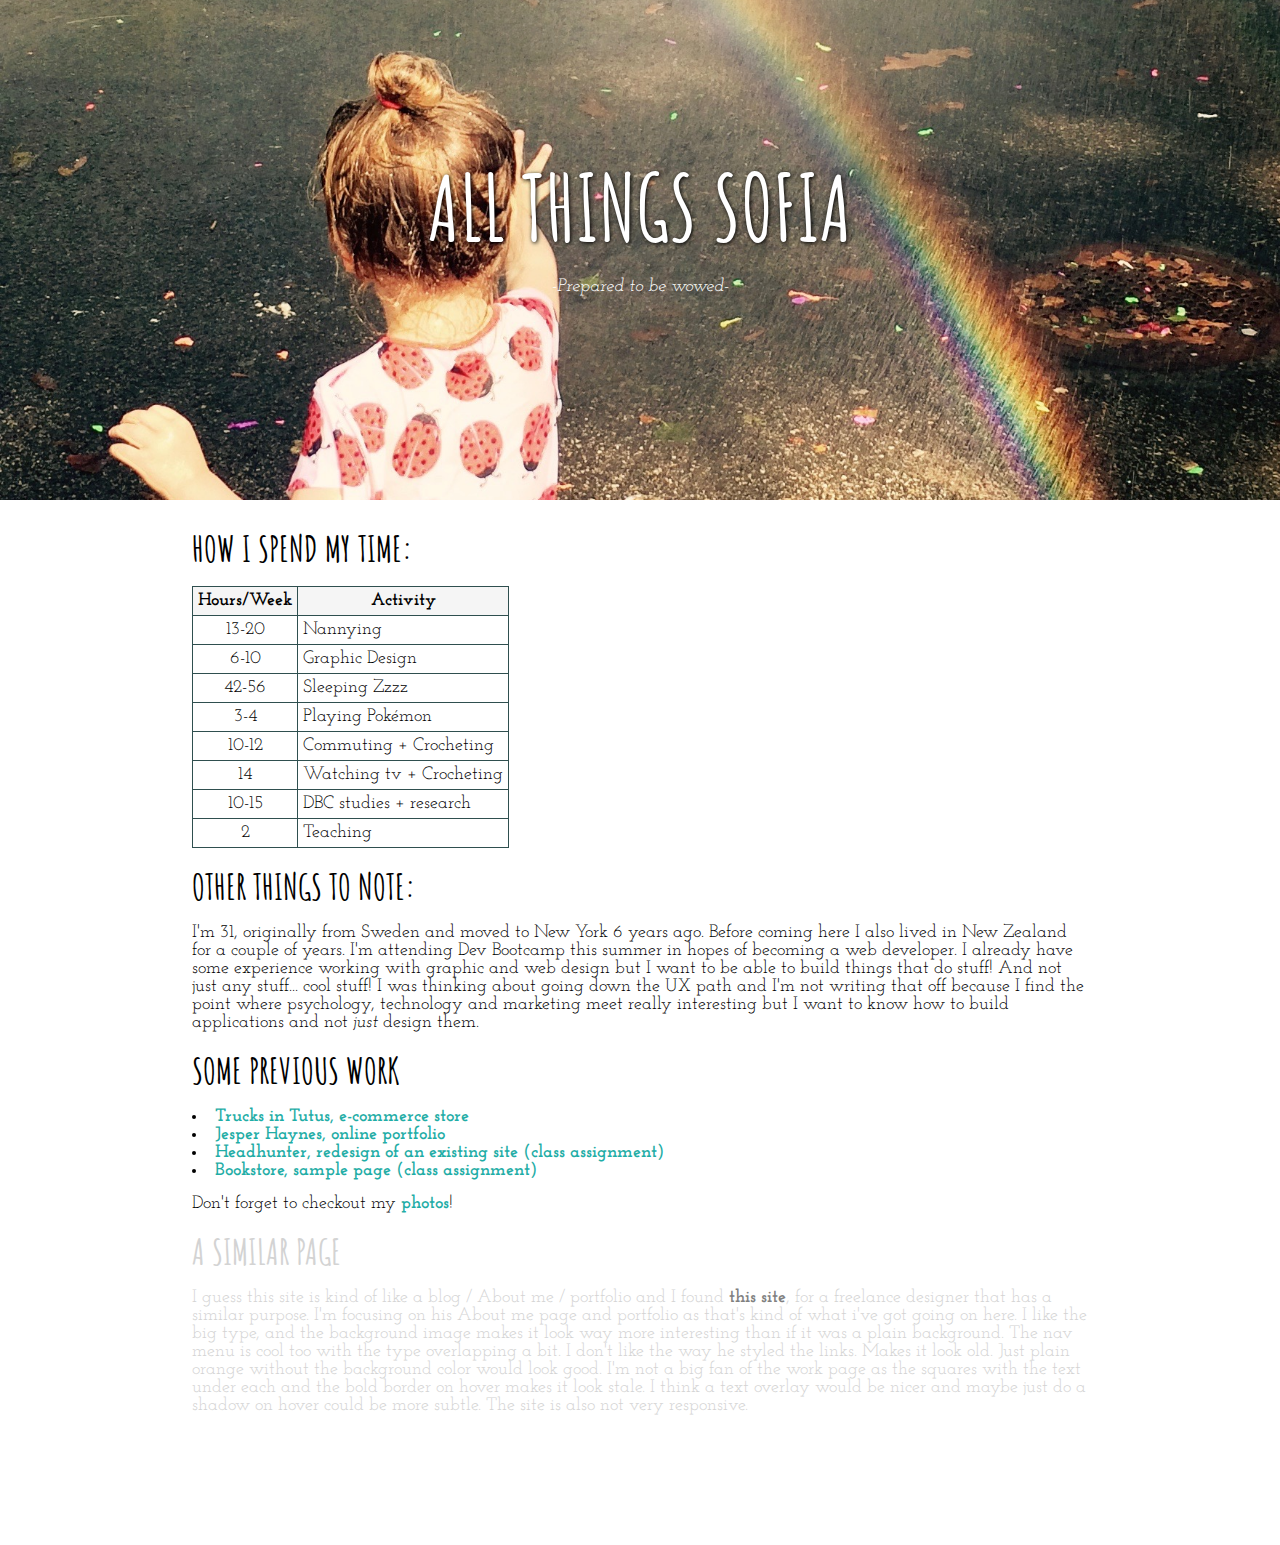
<file: index.html>
<!DOCTYPE html>
<html lang="en">
<head>
	<title>all things Sofia</title>
	<link rel="stylesheet" type="text/css" href="./styles.css">
	<link rel="icon" type="image/png" href="./img/favicon.png">
</head>
<body>
<div id="bg">
	<div id="centered">
		<h1>All things Sofia</h1>
		<p><em> -Prepared to be wowed-</em></p>
	</div>
</div>
<main>
	
	<h2> How I spend my time: </h2>
	<table>
		<tr>
			<th>Hours/Week</th>
			<th>Activity</th>
		</tr>
		<tr>
			<td>13-20</td>
			<td>Nannying</td>
		</tr>
		<tr>
			<td>6-10</td>
			<td>Graphic Design</td>
		</tr>
		<tr>
			<td>42-56</td>
			<td>Sleeping Zzzz</td>
		</tr>
		<tr>
			<td>3-4</td>
			<td>Playing Pok&eacute;mon</td>
		</tr>
		<tr>
			<td>10-12</td>
			<td>Commuting + Crocheting</td>
		</tr>
		<tr>
			<td>14</td>
			<td>Watching tv + Crocheting</td>
		</tr>
		<tr>
			<td>10-15</td>
			<td>DBC studies + research</td>
		</tr>
		<tr>
			<td>2</td>
			<td>Teaching</td>
		</tr>
	</table>
	<h2> Other things to note: </h2>
	<p> I'm 31, originally from Sweden and moved to New York 6 years ago. Before coming here I also lived in New Zealand for a couple of years. I'm attending Dev Bootcamp this summer in hopes of becoming a web developer. I already have some experience working with graphic and web design but I want to be able to build things that do stuff! And not just any stuff... cool stuff! I was thinking about going down the UX path and I'm not writing that off because I find the point where psychology, technology and marketing meet really interesting but I want to know how to build applications and not <em> just </em> design them. </p>

	<h2> Some previous work </h2>

	<ul>
		<li><a href="https://www.trucksintutus.com/" target="_blank">Trucks in Tutus, e-commerce store</a></li>
		<li><a href="http://jesperhaynes.com/" target="_blank">Jesper Haynes, online portfolio</a></li>
		<li><a href="http://adobetalk.us/hcce/apple/HH/index.html" target="_blank">Headhunter, redesign of an existing site (class assignment)</a></li>
		<li><a href="http://adobetalk.us/hcce/apple/hw2/bookstore.html" target="_blank">Bookstore, sample page (class assignment)</a></li>
	</ul>
<p> Don't forget to checkout my <a href="./photos.html">photos</a>! </p>

<h2 class="diff"> A similar page </h2>
<p class="diff"> I guess this site is kind of like a blog / About me / portfolio and I found <a href="http://www.gummisig.com/about" target="_blank">this site</a>, for a freelance designer that has a similar purpose. I'm focusing on his About me page and portfolio as that's kind of what i've got going on here. I like the big type, and the background image makes it look way more interesting than if it was a plain background. The nav menu is cool too with the type overlapping a bit. I don't like the way he styled the links. Makes it look old. Just plain orange without the background color would look good. I'm not a big fan of the work page as the squares with the text under each and the bold border on hover makes it look stale. I think a text overlay would be nicer and maybe just do a shadow on hover could be more subtle. The site is also not very responsive.  </p>


</main>
</body>
</html>
</file>
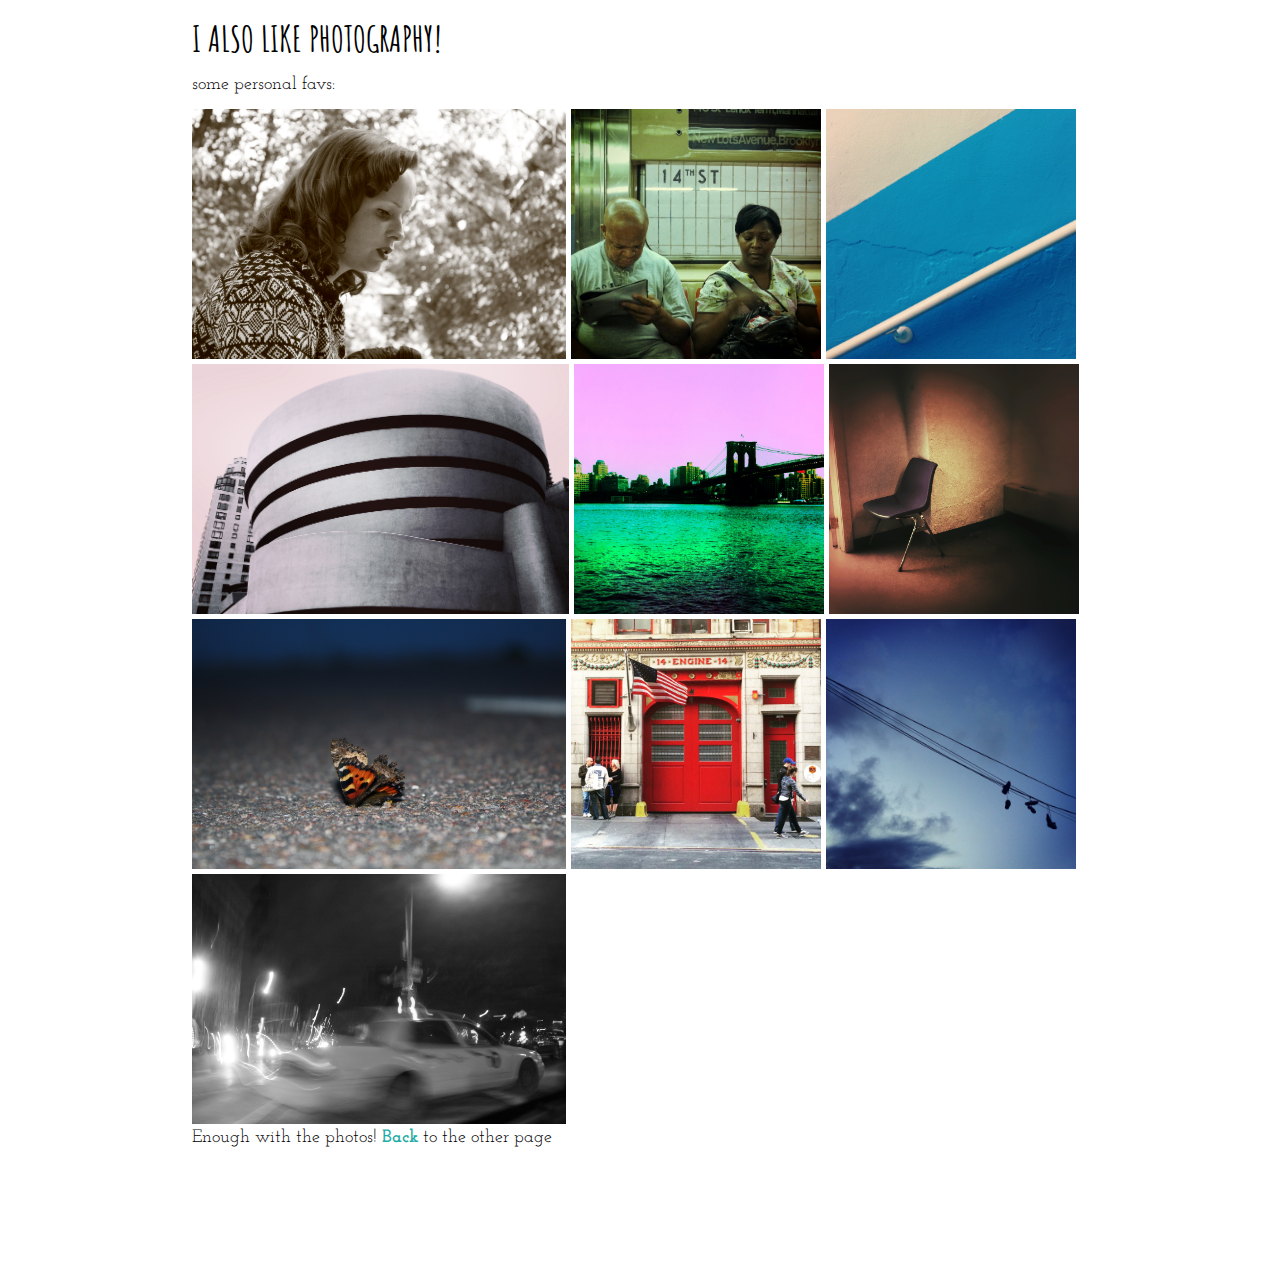
<file: photos.html>
<!DOCTYPE html>
<html>
<head>
	<title>Sofia's fav photos</title>
	<link rel="stylesheet" type="text/css" href="./styles.css">
</head>
<body>
	<main>

	<h2> I also like photography! </h2>

	<p> some personal favs: </p>

	<img src="./img/retro2.jpg" alt="woman with old-fashioned hair">
	<img src="./img/14th.jpg" alt="a couple on the subway">
	<img src="./img/blues.jpg" alt="railings against a blue wall">
	<img src="./img/gug.jpg" alt="the guggenheim museum">
	<img src="./img/bridges.JPG" alt="bridge over a river">
	<img src="./img/chair.jpg" alt="a chair in a corner">
	<img src="./img/monarch.jpg" alt="a monarch butterfly on asphalt">
	<img src="./img/red.jpg" alt="a firestation">
	<img src="./img/shoes.jpg" alt="shoes hanging on powerlines">
	<img src="./img/taxi.jpg" alt="a blurry taxi">

	<p> Enough with the photos! <a href="./index.html">Back</a> to the other page </p>
	</main>
</body>
</html>
</file>
<file: styles.css>
@import url('https://fonts.googleapis.com/css?family=Amatic+SC:700|Josefin+Slab');
	* {
		margin: 0;
		padding: 0;
	}

	body {
		font-family: 'Josefin Slab', serif;
		font-size: 18px;
		margin-bottom: 100px;
	}

	#bg {
		height: 400px;
		background-image: url("./img/bg.jpg");
		background-repeat: no-repeat;
		background-attachment: fixed;
		background-size: 180%;
		background-position: 50% -150px;
		margin-bottom: 10px;
	}

	#centered {
		padding-top: 60px;
        text-align: center;
        color: white;
	}

	#centered>h1 {
		font-size: 5em;
		text-shadow: 1px 1px 4px black;
	}

	h1, h2, h3, h4, h5, h6 {
	 	font-family: 'Amatic SC', cursive;
	 	margin-bottom: 15px;
	 	font-size: 2em;
	 	text-transform: uppercase;
	}

	p {
		margin-bottom: 15px;
	}

	main {
		padding: 15px;
	}

	main>img {
		height: 250px;
	}

	table, th, td {
		border: 1px solid DarkSlateGrey;
		border-collapse: collapse;
		padding: 5px;
	}

	table {
		margin-bottom: 15px;
	}

	th {
		font-weight: 900;
		background-color: WhiteSmoke;
	}

	td:first-child {
		text-align: center;
	}

	ul {
		margin-bottom: 15px;
		list-style-position: inside;
	}

	a {
		text-decoration: none;
		color: #1fada6;
		font-weight: 900;
	}

	a:hover {
		text-shadow: 1px 1px 1px #006666;
	}

	a:visited {
		color: Teal;
	}

	.diff {
		color: LightGrey;
	}

	.diff a {
		color: grey;
	}

	@media only screen and (min-width: 500px) {
		main {
			width: 70%;
			margin: 0 auto;
		}

		#bg {
			background-size: 160%;
			background-position: center -300px;

		}

		#centered {
		padding-top: 150px;
		}

	}

	@media only screen and (min-width: 750px) {

		#bg {
			height: 500px;
			background-size: 140%;
			background-position: center -400px;

		}


	}

	@media only screen and (min-width: 1200px) {

		#bg {
			height: 500px;
			background-size: 100%;
			background-position: center -550px;

		}

	}


	@media only screen and (min-width: 1700px) {

		#bg {
			height: 500px;
			background-size: 100%;
			background-position: center -850px;

		}

	}

	/*I could also cut the original bg photo so that I didn't have to use so many 
	different media queries for it to look its best but... practice makes perfect!*/
</file>
